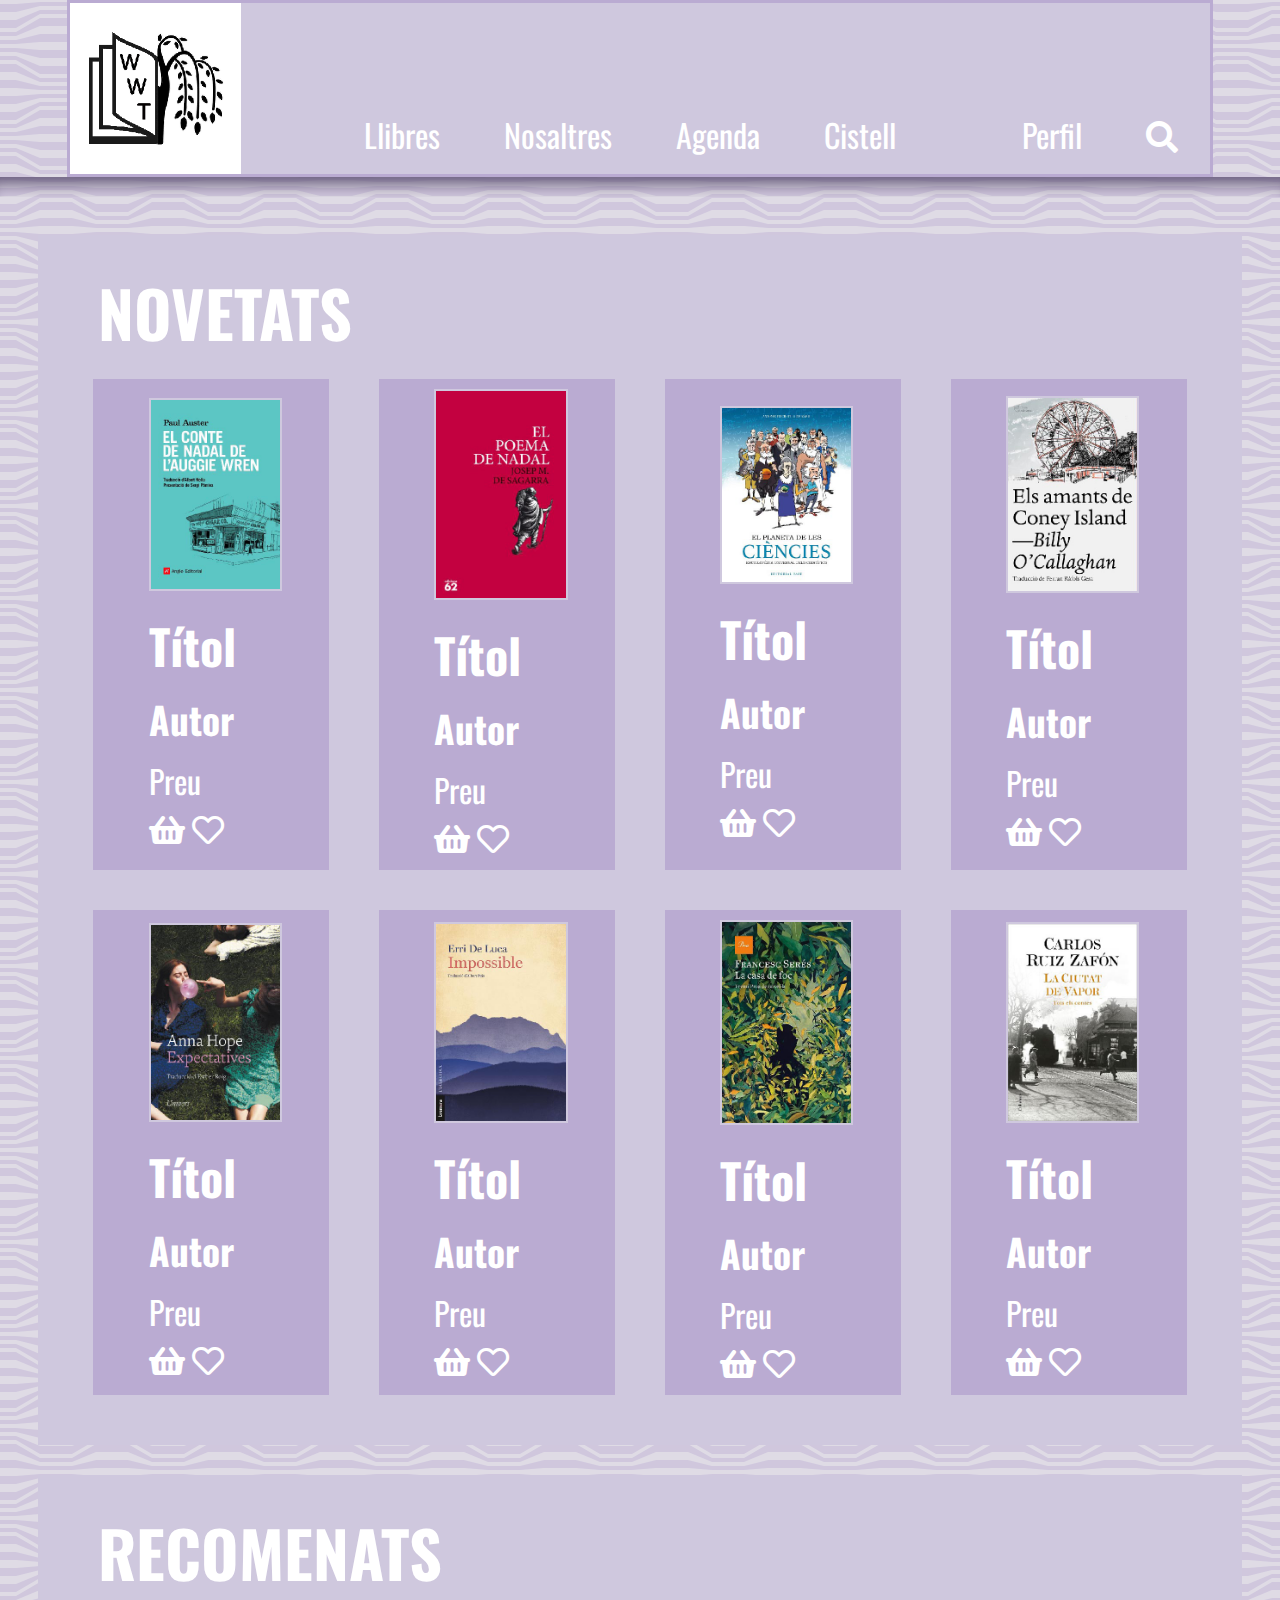
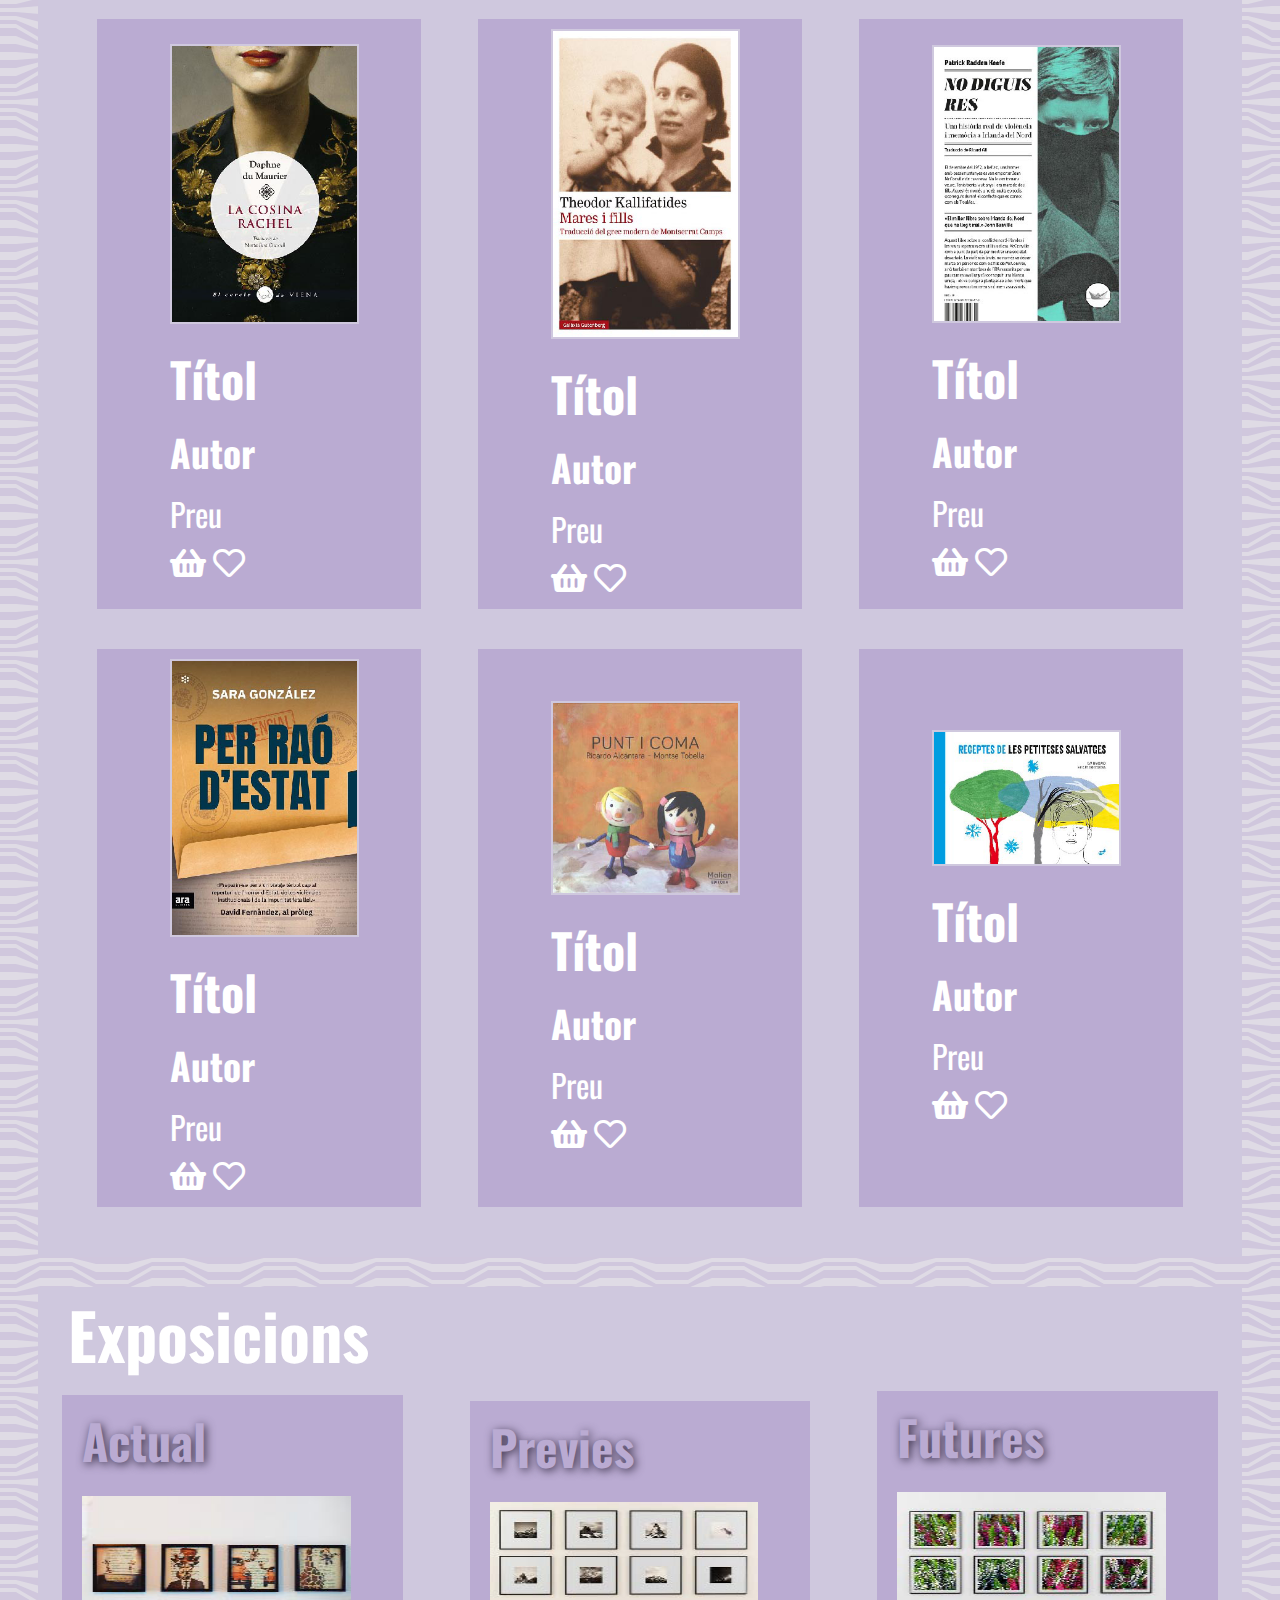
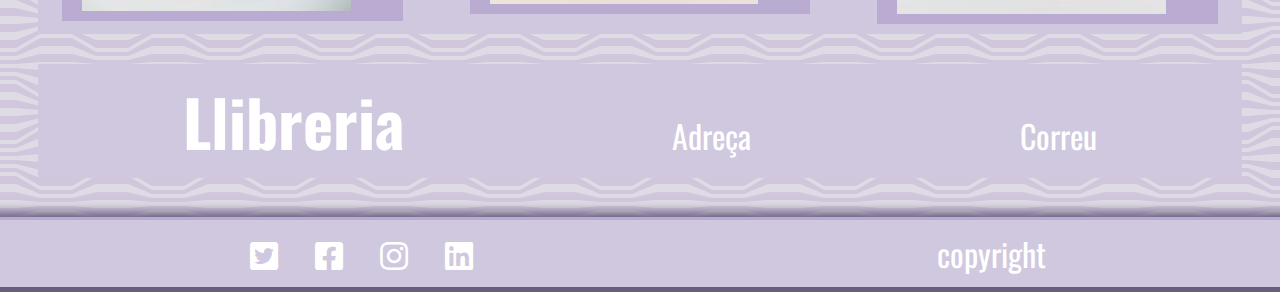
<file: Entrega3-HTML/index.html>
<!DOCTYPE html>
<html lang="en">
<head>
    <meta charset="UTF-8">
    <meta name="viewport" content="width=device-width, initial-scale=1.0">
    <title>Llibreria</title>
    <!---FONT AWESOME >(ICONOS)-->
    <link rel="stylesheet" href="https://cdnjs.cloudflare.com/ajax/libs/font-awesome/5.15.1/css/all.min.css">
    <!--GOOGLE FONTS (LETRA)-->
    <link rel="preconnect" href="https://fonts.gstatic.com">
    <link href="https://fonts.googleapis.com/css2?family=Oswald:wght@200;300;400&display=swap" rel="stylesheet"> 
    <!--CUSTOM CSS-->   
    <link rel="stylesheet" href="style.css">
</head>
<body>
        <header class="nav-main">
            <img src="img/logo.png" alt="Logo" class="nav-brand">
            <nav>
                <ul class="nav-menu">
                    <li><a href="#">Llibres</a></li>
                    <li><a href="#">Nosaltres</a></li>
                    <li><a href="#">Agenda</a></li>
                    <li><a href="#">Cistell</a></li>    
                </ul>
                <ul class="nav-menu-right"> 
                    <li><a href="#">Perfil</a></li>
                    <li><a href="#"><i class="fas fa-search"></i></a></li>
                </ul>
            </nav>
        </header>
    <hr>    
    <div class="container">
        <article id="novetats" >
            <h1>NOVETATS</h1>
            <div id="novetats-container" class=" article-container">
                <div class="index-llibre">
                    <div class="imatge-llibre">
                        <img src="img/llibres/el-conte-de-nadal-de-l-auggie-wren.png" alt="">
                    </div>
                    <div class="titol-llibre">
                        <h2>Títol</h2>
                        <a href=""></a>
                    </div>
                    <div class="autor">
                        <h3>Autor<a href=""></a></h3>
                    </div>
                    <div class="afegir-cistell">
                        <p>Preu</p>
                        <a href=""><i class="fas fa-shopping-basket"></i></a>
                        <a href=""><i class="far fa-heart"></i></a>
                    </div>
                </div>
                <div class="index-llibre">
                    <div class="imatge-llibre">
                        <img src="img/llibres/el-poema-de-nadal.png" alt="">
                    </div>
                    <div class="titol-llibre">
                        <h2>Títol</h2>
                        <a href=""></a>
                    </div>
                    <div class="autor">
                        <h3>Autor<a href=""></a></h3>
                    </div>
                    <div class="afegir-cistell">
                        <p>Preu</p>
                        <a href=""><i class="fas fa-shopping-basket"></i></a>
                        <a href=""><i class="far fa-heart"></i></a>
                    </div>
                </div>
                <div class="index-llibre">
                    <div class="imatge-llibre">
                        <img src="img/llibres/el-planeta-de-les-ciencies.png" alt="">
                    </div>
                    <div class="titol-llibre">
                        <h2>Títol</h2>
                        <a href=""></a>
                    </div>
                    <div class="autor">
                        <h3>Autor<a href=""></a></h3>
                    </div>
                    <div class="afegir-cistell">
                        <p>Preu</p>
                        <a href=""><i class="fas fa-shopping-basket"></i></a>
                        <a href=""><i class="far fa-heart"></i></a>
                    </div>
                </div>
                <div class="index-llibre">
                    <div class="imatge-llibre">
                        <img src="img/llibres/els-amants-de-coney-island.png" alt="">
                    </div>
                    <div class="titol-llibre">
                        <h2>Títol</h2>
                        <a href=""></a>
                    </div>
                    <div class="autor">
                        <h3>Autor<a href=""></a></h3>
                    </div>
                    <div class="afegir-cistell">
                        <p>Preu</p>
                        <a href=""><i class="fas fa-shopping-basket"></i></a>
                        <a href=""><i class="far fa-heart"></i></a>
                    </div>
                </div>
                <div class="index-llibre">
                    <div class="imatge-llibre">
                        <img src="img/llibres/expectatives.png" alt="">
                    </div>
                    <div class="titol-llibre">
                        <h2>Títol</h2>
                        <a href=""></a>
                    </div>
                    <div class="autor">
                        <h3>Autor<a href=""></a></h3>
                    </div>
                    <div class="afegir-cistell">
                        <p>Preu</p>
                        <a href=""><i class="fas fa-shopping-basket"></i></a>
                        <a href=""><i class="far fa-heart"></i></a>
                    </div>
                </div>
                <div class="index-llibre">
                    <div class="imatge-llibre">
                        <img src="img/llibres/impossible.png" alt="">
                    </div>
                    <div class="titol-llibre">
                        <h2>Títol</h2>
                        <a href=""></a>
                    </div>
                    <div class="autor">
                        <h3>Autor<a href=""></a></h3>
                    </div>
                    <div class="afegir-cistell">
                        <p>Preu</p>
                        <a href=""><i class="fas fa-shopping-basket"></i></a>
                        <a href=""><i class="far fa-heart"></i></a>
                    </div>
                </div>
                <div class="index-llibre">
                    <div class="imatge-llibre">
                        <img src="img/llibres/la-casa-de-foc.png" alt="">
                    </div>
                    <div class="titol-llibre">
                        <h2>Títol</h2>
                        <a href=""></a>
                    </div>
                    <div class="autor">
                        <h3>Autor<a href=""></a></h3>
                    </div>
                    <div class="afegir-cistell">
                        <p>Preu</p>
                        <a href=""><i class="fas fa-shopping-basket"></i></a>
                        <a href=""><i class="far fa-heart"></i></a>
                    </div>
                </div>
                <div class="index-llibre">
                    <div class="imatge-llibre">
                        <img src="img/llibres/la-ciutat-de-vapor.png" alt="">
                    </div>
                    <div class="titol-llibre">
                        <h2>Títol</h2>
                        <a href=""></a>
                    </div>
                    <div class="autor">
                        <h3>Autor<a href=""></a></h3>
                    </div>
                    <div class="afegir-cistell">
                        <p>Preu</p>
                        <a href=""><i class="fas fa-shopping-basket"></i></a>
                        <a href=""><i class="far fa-heart"></i></a>
                    </div>
                </div>
            </div>
        </article>
        <article id="recomenats">
            <h1>RECOMENATS</h1>
            <div id="recomenats-container" class="article-container">
                <div class="index-llibre">
                    <div class="imatge-llibre">
                        <img src="img/llibres/la-cosina-rachel.png" alt="">
                    </div>
                    <div class="titol-llibre">
                        <h2>Títol</h2>
                        <a href=""></a>
                    </div>
                    <div class="autor">
                        <h3>Autor<a href=""></a></h3>
                    </div>
                    <div class="afegir-cistell">
                        <p>Preu</p>
                        <a href=""><i class="fas fa-shopping-basket"></i></a>
                        <a href=""><i class="far fa-heart"></i></a>
                    </div>
                </div>
                <div class="index-llibre">
                    <div class="imatge-llibre">
                        <img src="img/llibres/mares-i-fills-1.png" alt="">
                    </div>
                    <div class="titol-llibre">
                        <h2>Títol</h2>
                        <a href=""></a>
                    </div>
                    <div class="autor">
                        <h3>Autor<a href=""></a></h3>
                    </div>
                    <div class="afegir-cistell">
                        <p>Preu</p>
                        <a href=""><i class="fas fa-shopping-basket"></i></a>
                        <a href=""><i class="far fa-heart"></i></a>
                    </div>
                </div>
                <div class="index-llibre">
                    <div class="imatge-llibre">
                        <img src="img/llibres/no-diguis-res-1.png" alt="">
                    </div>
                    <div class="titol-llibre">
                        <h2>Títol</h2>
                        <a href=""></a>
                    </div>
                    <div class="autor">
                        <h3>Autor<a href=""></a></h3>
                    </div>
                    <div class="afegir-cistell">
                        <p>Preu</p>
                        <a href=""><i class="fas fa-shopping-basket"></i></a>
                        <a href=""><i class="far fa-heart"></i></a>
                    </div>
                </div>
                <div class="index-llibre">
                    <div class="imatge-llibre">
                        <img src="img/llibres/per-rao-d-estat.png" alt="">
                    </div>
                    <div class="titol-llibre">
                        <h2>Títol</h2>
                        <a href=""></a>
                    </div>
                    <div class="autor">
                        <h3>Autor<a href=""></a></h3>
                    </div>
                    <div class="afegir-cistell">
                        <p>Preu</p>
                        <a href=""><i class="fas fa-shopping-basket"></i></a>
                        <a href=""><i class="far fa-heart"></i></a>
                    </div>
                </div>
                <div class="index-llibre">
                    <div class="imatge-llibre">
                        <img src="img/llibres/punt-i-coma.png" alt="">
                    </div>
                    <div class="titol-llibre">
                        <h2>Títol</h2>
                        <a href=""></a>
                    </div>
                    <div class="autor">
                        <h3>Autor<a href=""></a></h3>
                    </div>
                    <div class="afegir-cistell">
                        <p>Preu</p>
                        <a href=""><i class="fas fa-shopping-basket"></i></a>
                        <a href=""><i class="far fa-heart"></i></a>
                    </div>
                </div>
                <div class="index-llibre">
                    <div class="imatge-llibre">
                        <img src="img/llibres/receptes-de-les-petiteses-salvatges.png" alt="">
                    </div>
                    <div class="titol-llibre">
                        <h2>Títol</h2>
                        <a href=""></a>
                    </div>
                    <div class="autor">
                        <h3>Autor<a href=""></a></h3>
                    </div>
                    <div class="afegir-cistell">
                        <p>Preu</p>
                        <a href=""><i class="fas fa-shopping-basket"></i></a>
                        <a href=""><i class="far fa-heart"></i></a>
                    </div>
                </div>
            </div>
        </article>
        <article id="agenda" >
            <h1>Exposicions</h1>
            <div id="agenda-container" class="article-container">
                <div id="actual" class="marc">
                    <h2>Actual</h2>
                    <img src="img/expo/mini4.png" alt="">
                    <a href=""></a>
                </div>
                <div id="previes" class="marc">
                    <h2>Previes</h2>
                    <img src="img/expo/mini1.png" alt="">
                    <a href=""></a>
                </div>
                <div id="futures" class="marc" >
                    <h2>Futures</h2>
                    <img src="img/expo/mini3.png" alt="">
                    <a href=""></a>
                </div>
            </div>
        </article>
        <aside>
            <h1>Llibreria</h1>
            <p>Adreça</p>
            <p>Correu</p>
        </aside>
    </div>
    <footer>
        <div id="xarxes-socials">
            <a href="www.twitter.com"><i class="fab fa-twitter-square"></i>
            </a>
            <a href="www.facebook.com"><i class="fab fa-facebook-square"></i>
            </a>
            <a href="www.instagram.com"><i class="fab fa-instagram"></i>
            </a>
            <a href="www.linkedin.com"><i class="fab fa-linkedin"></i>
            </a>
        </div>
        <p>copyright</p>
    </footer>
</body>
</html>
</file>
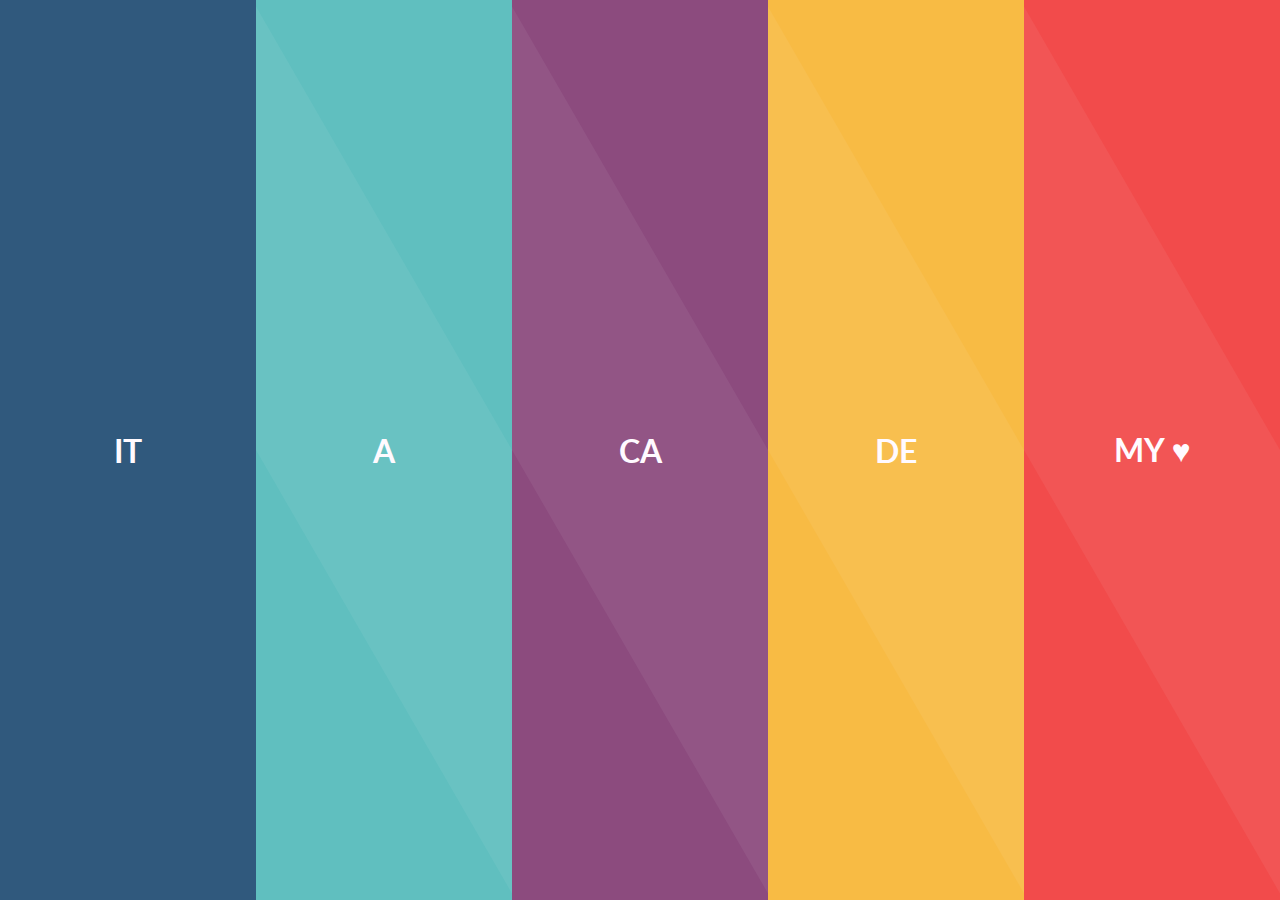
<file: Entrega4-CSS/index.html>
<!DOCTYPE html>
<html lang="en">
<head>
    <meta charset="UTF-8">
    <meta name="viewport" content="width=device-width, initial-scale=1.0">
    <link rel="stylesheet" href="style.css">
    <link rel="preconnect" href="https://fonts.gstatic.com">
    <link rel="preconnect" href="https://fonts.gstatic.com">
    <link rel="preconnect" href="https://fonts.gstatic.com">
    <link href="https://fonts.googleapis.com/css2?family=Lato:wght@100&display=swap" rel="stylesheet">
</head>
<body>
    <div class="stripes-content">
        <div class="stripes">
            <div class="diagonal-stripes"> <!--before-->
                <div class="text"><h1>IT</h1></div>
            </div>
        </div>
        <div class="stripes">
            <div class="diagonal-stripes"> 
                <div class="text"><h1>A</h1></div>
            </div>
        </div>
        <div class="stripes">
            <div class="diagonal-stripes"> 
                <div class="text"><h1>CA</h1></div>
            </div>
        </div>
        <div class="stripes">
            <div class="diagonal-stripes"> 
                <div class="text"><h1>DE</h1></div>
            </div>
        </div>
        <div class="stripes">
            <div class="diagonal-stripes"> 
                <div class="text"><h1>MY ♥</h1></div>
            </div>
        </div>
    </div>
</body>
</html>
</file>
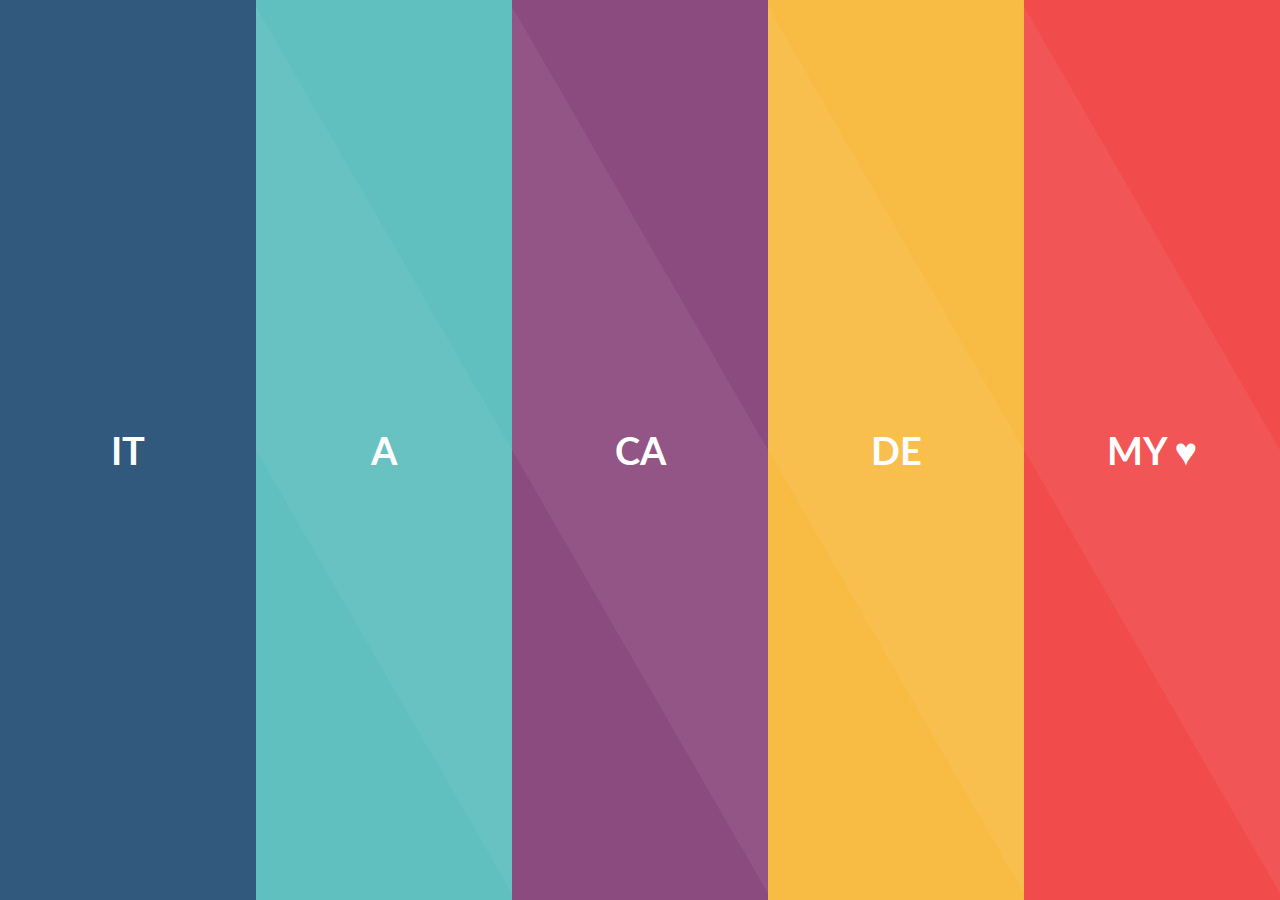
<file: Entrega5-SASS/index.html>
<!DOCTYPE html>
<html lang="en">
<head>
    <meta charset="UTF-8">
    <meta name="viewport" content="width=device-width, initial-scale=1.0">
    <link rel="stylesheet" href="css/style.css">
    <link rel="preconnect" href="https://fonts.gstatic.com">
    <link rel="preconnect" href="https://fonts.gstatic.com">
    <link rel="preconnect" href="https://fonts.gstatic.com">
    <link href="https://fonts.googleapis.com/css2?family=Lato:wght@100&display=swap" rel="stylesheet">
</head>
<body>
    <div class="stripes-content">
        <div class="stripes">
            <div class="diagonal-stripes"> <!--before-->
                <div class="text"><h1>IT</h1></div>
            </div>
        </div>
        <div class="stripes">
            <div class="diagonal-stripes"> 
                <div class="text"><h1>A</h1></div>
            </div>
        </div>
        <div class="stripes">
            <div class="diagonal-stripes"> 
                <div class="text"><h1>CA</h1></div>
            </div>
        </div>
        <div class="stripes">
            <div class="diagonal-stripes"> 
                <div class="text"><h1>DE</h1></div>
            </div>
        </div>
        <div class="stripes">
            <div class="diagonal-stripes"> 
                <div class="text"><h1>MY ♥</h1></div>
            </div>
        </div>
    </div>
</body>
</html>
</file>
<file: Entrega3-HTML/style.css>
/*General*/
*{
    box-sizing: border-box;
    margin: 0;
    padding: 0;
}
body{
    background:  #000000;
    color: #ffffff;
    background-color: #DFDBE5;
    background-image: url("data:image/svg+xml,%3Csvg xmlns='http://www.w3.org/2000/svg' width='112' height='92' viewBox='0 0 112 92'%3E%3Cg fill='%23baabd2' fill-opacity='0.4'%3E%3Cpath fill-rule='evenodd' d='M72 10H40L16 20H0v8h16l24-14h32l24 14h16v-8H96L72 10zm0-8H40L16 4H0v8h16l24-6h32l24 6h16V4H96L72 2zm0 84H40l-24-6H0v8h16l24 2h32l24-2h16v-8H96l-24 6zm0-8H40L16 64H0v8h16l24 10h32l24-10h16v-8H96L72 78zm0-12H40L16 56H0v4h16l24 14h32l24-14h16v-4H96L72 66zm0-16H40l-24-2H0v4h16l24 6h32l24-6h16v-4H96l-24 2zm0-16H40l-24 6H0v4h16l24-2h32l24 2h16v-4H96l-24-6zm0-16H40L16 32H0v4h16l24-10h32l24 10h16v-4H96L72 18z'/%3E%3C/g%3E%3C/svg%3E");
    font-size: 2.5vw;
    font-family: 'Oswald', sans-serif;
}
a{
    color: #ffffff;
    text-decoration: none;
}
ul{
    list-style: none;
}
/*Navegació*/
.nav-main{
    font-size: 1em;
    display: flex;
    align-items: flex-end;
    background-color: #cfc8de;
    justify-self: center;
    border: 3px solid #baabd2;
}
nav{
    display: flex;
    width: 85%;
}
hr{   
    height: 20px;
    border: 3px;
    box-shadow: 0px 18px 15px -10px #695d7e inset;
}
.nav-brand{
    width: 15%;
}
ul.nav-menu{
    display: inline-flex;
    justify-content: center;
    align-items: flex-end;
}
ul.nav-menu-right{
    display: inline-flex;
    justify-content: center;
    align-items: flex-end;
}
.nav-main ul li{
    padding:  0.5em;
}
.nav-main ul li a:hover{
    border-bottom: 2px solid #ffffff;
}
.nav-main ul li a{
    padding: 0.5em;
}
.nav-main ul.nav-menu{
    flex: 1;
    margin-left: 0.9em;
}
/*Contingut*/
.container{
    margin: 3%;
}
article{
    background-color: #cfc8de;
    padding: 30px;
    margin:  30px 0;
}
article h1{
    padding-left: 30px;
}
.article-container{
    display: grid;
    justify-content: space-around;
    background-color: #cfc8de;
    padding: 10px;
    gap: 20px;
    align-content: center;
}
#novetats-container{
    grid-template-columns: auto auto auto auto;
}
.index-llibre{
    padding: 5px;
    margin: 10px 15px;
    background-color: #baabd2;
    display: flex;
    flex-direction: column;
    justify-content: center;
    align-items: baseline;
}
.imatge-llibre, .titol-llibre, .autor, .afegir-cistell{
    margin-left: 20%;
    margin-right: 10%;
    padding: 5px;
}
.imatge-llibre img{
    border: 2px solid #cfc8de;
    margin-left: auto;
    margin-right: auto;
    max-width: 90%;
}
#recomenats-container{
    grid-template-columns: auto auto auto;
}
#agenda{
    padding: 0;
    margin: 0;
    background-color: #cfc8de;
}
#agenda-container{
    grid-template-columns: 30% 30% 30%;
    padding: 0;
}
#agenda h2{
    color:#baabd2;
    text-shadow: 2px 2px 10px #3d344d;
    padding: 10px;
}
.marc{
    margin: 10px;
    padding: 0px 10px;
    background-color: #baabd2;
    align-self: center;
    display: flex;
    flex-wrap: wrap;
    flex-direction: column;
}
.marc img{
    margin: 0;
    padding: 10px;
    max-width: 90%;
}
aside{
    display: flex;
    flex-direction: row;
    justify-content: space-around;
    align-items: baseline;
    background-color: #cfc8de;
    margin:30px 0;
    padding: 10px;
}
footer{
    display: flex;
    flex-direction: row;
    justify-content: space-around;
    background-color: #cfc8de;
    border-top: 3px solid #baabd2;
    padding: 10px;
    box-shadow: 0px 5px 10px 10px #695d7e;
}
#xarxes-socials{
    padding: 0;
}
#xarxes-socials a{
    justify-content: space-around;
    padding: 15px;
}
/*Format del menu per a pantalles de 600px o menys*/
@media screen and (max-width: 600px) {
    ul.nav-menu{
        display: flex;
        flex-direction: column;
        align-items: flex-end;
    }
    ul.nav-menu-right{
        display: flex;
        flex-direction: column;
        align-items: flex-end;
    }
  }
</file>
<file: Entrega4-CSS/style.css>
/*General*/
*{
    margin: 0;
    padding: 0;
    width: 100%;
    height: 100%;
}
body{
    font-family: 'Lato', sans-serif;
    font-size: 1em; 
    font-weight: lighter;
}
/*ORDRE I APARENÇA*/
.stripes-content{
    display: flex;
    flex-direction: row;
}
.stripes{
    display: flex;
    flex-direction: column;
    justify-content: space-between;
    width: 20%;
    overflow: hidden;
}
.stripes:first-child{
    background-color: #244F75;;
}
.stripes:nth-child(2){
    background-color: #60BFBF;
}
.stripes:nth-child(3){
    background-color: #8C4B7E;;
}
.stripes:nth-child(4){
    background-color: #F8BB44;
}
.stripes:nth-child(5){
    background-color: #F24B4B;
}
.diagonal-stripes{
    display: flex;
    flex-direction: row;
    justify-content: space-around; 
    width: 100%;
}
.text{
    height: auto;
    text-align: center;
    color: #fffaff;
    align-self: center;
    position: absolute;
    z-index: 0;
    width: auto;
}
/*BEFORE DE LES DIAGONALS*/
.stripes-content .diagonal-stripes::before {
    content: "";
    position: relative;
    z-index: 1;
    top: 0;
    left: 0;
    width: 100%;
    height: 100%;
    background: white;
    opacity: 0.06;            
    transform-origin: center center;
    -webkit-transform-origin: center center;    
    -webkit-transform: skew(30deg) scaleY(1);    /*INCLINACIÓ*/
    transform: skew(30deg) scaleY(1),translate(0,0);        
    transition: all 0.6s cubic-bezier(0.23, 1, 0.32, 1);   /*TORNAR A LA POSICIÓ INICIAL*/
}
/*HOVER SOBRE EL BEFORE DE LES DIAGONALS*/
.diagonal-stripes:hover:before{    
    -webkit-transform: skewX(0deg) scaleY(0);   /*POSICIÓ*/
    transform: skew(15deg) scaleY(1.5) scaleX(2) translate(0, 0);
    transition: all 0.2s cubic-bezier(0.23, 1, 0.32, 1); /*MOVIMENT*/
}
/*KEYFRAMES ANIMACIÓ INICI*/
@keyframes stripe1{
    0%{
        -webkit-transform: translate3d(-100%, 0, 0);
        transform: translate3d(-100%, 0, 0);
    }
    100%{
        -webkit-transform: translate3d(0, 0, 0);
        transform: translate3d(0, 0, 0);
    }
}
@keyframes stripe2{
    0%{
        -webkit-transform: translate3d(0, 100%, 0);
        transform: translate3d(0, 100%, 0);
    }
    100%{
        -webkit-transform: translate3d(0, 0, 0);
        transform: translate3d(0, 0, 0);
    }
}
@keyframes stripe3{
    0%{
        -webkit-transform: translate3d(0, -150%, 0);
        transform: translate3d(0, -150%, 0);
    }
    100%{
        -webkit-transform: translate3d(0, 0, 0);
        transform: translate3d(0, 0, 0);
    }
}
@keyframes stripe4{
    0%{
        -webkit-transform: translate3d(0, 200%, 0);
        transform: translate3d(0, 200%, 0);
    }
    100%{
        -webkit-transform: translate3d(0, 0, 0);
        transform: translate3d(0, 0, 0);
    }
}
@keyframes stripe5{
    0%{
        -webkit-transform: translate3d(150%, 0, 0);
        transform: translate3d(150%, 0, 0);
    }
    100%{
        -webkit-transform: translate3d(0, 0, 0);
        transform: translate3d(0, 0, 0);
    }
}
/*ANIMACIÓ BARRES*/
.stripes:first-child{
    animation: stripe1 1s ease-out;
}
.stripes:nth-child(2){
    animation: stripe2 1s ease;
}
.stripes:nth-child(3){
    animation: stripe3 1s ease-out;
}
.stripes:nth-child(4){
    animation: stripe4 1s ease-out;
}
.stripes:nth-child(5){
    animation: stripe5 1s ease-in;
}
</file>
<file: Entrega5-SASS/css/style.css>
@charset "UTF-8";
.stripes:nth-child(1) {
  background-color: #244F75;
  -webkit-animation-delay: 0.1s;
  -webkit-animation-name: stripe1;
  -webkit-animation-timing-function: ease;
  -webkit-animation-duration: 0.7s;
  -webkit-animation-fill-mode: both;
  animation-delay: 0.1s;
  animation-name: stripe1;
  animation-timing-function: ease;
  animation-duration: 0.7s;
  animation-fill-mode: both; }

.stripes:nth-child(2) {
  background-color: #60BFBF;
  -webkit-animation-delay: 0.2s;
  -webkit-animation-name: stripe2;
  -webkit-animation-timing-function: ease;
  -webkit-animation-duration: 0.7s;
  -webkit-animation-fill-mode: both;
  animation-delay: 0.2s;
  animation-name: stripe2;
  animation-timing-function: ease;
  animation-duration: 0.7s;
  animation-fill-mode: both; }

.stripes:nth-child(3) {
  background-color: #8C4B7E;
  -webkit-animation-delay: 0.3s;
  -webkit-animation-name: stripe3;
  -webkit-animation-timing-function: ease;
  -webkit-animation-duration: 0.7s;
  -webkit-animation-fill-mode: both;
  animation-delay: 0.3s;
  animation-name: stripe3;
  animation-timing-function: ease;
  animation-duration: 0.7s;
  animation-fill-mode: both; }

.stripes:nth-child(4) {
  background-color: #F8BB44;
  -webkit-animation-delay: 0.4s;
  -webkit-animation-name: stripe4;
  -webkit-animation-timing-function: ease;
  -webkit-animation-duration: 0.7s;
  -webkit-animation-fill-mode: both;
  animation-delay: 0.4s;
  animation-name: stripe4;
  animation-timing-function: ease;
  animation-duration: 0.7s;
  animation-fill-mode: both; }

.stripes:nth-child(5) {
  background-color: #F24B4B;
  -webkit-animation-delay: 0.5s;
  -webkit-animation-name: stripe5;
  -webkit-animation-timing-function: ease;
  -webkit-animation-duration: 0.7s;
  -webkit-animation-fill-mode: both;
  animation-delay: 0.5s;
  animation-name: stripe5;
  animation-timing-function: ease;
  animation-duration: 0.7s;
  animation-fill-mode: both; }

/*General*/
* {
  margin: 0;
  padding: 0;
  width: 100%;
  height: 100%; }

body {
  font-family: "Lato", sans-serif;
  font-size: 1.2em;
  font-weight: lighter; }

/*ORDRE I APARENÇA*/
.stripes-content {
  display: flex;
  flex-direction: row; }
  .stripes-content .stripes {
    display: flex;
    flex-direction: column;
    justify-content: space-between;
    width: 20%;
    overflow: hidden; }
    .stripes-content .stripes .diagonal-stripes {
      display: flex;
      flex-direction: row;
      justify-content: space-around;
      width: 100%; }
      .stripes-content .stripes .diagonal-stripes:before {
        content: "";
        position: relative;
        z-index: 1;
        top: 0;
        left: 0;
        width: 100%;
        height: 100%;
        background: white;
        opacity: 0.06;
        transform-origin: center center;
        -webkit-transform-origin: center center;
        -webkit-transform: skew(30deg) scaleY(1) translate(0, 0);
        transform: skew(30deg) scaleY(1) translate(0, 0);
        transition: all 0.6s cubic-bezier(0.23, 1, 0.32, 1); }
      .stripes-content .stripes .diagonal-stripes:hover:before {
        -webkit-transform: skew(15deg) scaleY(1.5) scaleX(2) translate(0, 0);
        transform: skew(15deg) scaleY(1.5) scaleX(2) translate(0, 0);
        transition: all 0.2s cubic-bezier(0.23, 1, 0.32, 1); }
      .stripes-content .stripes .diagonal-stripes .text {
        height: auto;
        width: auto;
        text-align: center;
        color: white;
        align-self: center;
        position: absolute;
        z-index: 0; }

@keyframes stripe1 {
  0% {
    -webkit-transform: translate3d(-100%, 0, 0);
    transform: translate3d(-100%, 0, 0); }
  100% {
    -webkit-transform: translate3d(0, 0, 0);
    transform: translate3d(0, 0, 0); } }
@keyframes stripe2 {
  0% {
    -webkit-transform: translate3d(0, 100%, 0);
    transform: translate3d(0, 100%, 0); }
  100% {
    -webkit-transform: translate3d(0, 0, 0);
    transform: translate3d(0, 0, 0); } }
@keyframes stripe3 {
  0% {
    -webkit-transform: translate3d(0, -150%, 0);
    transform: translate3d(0, -150%, 0); }
  100% {
    -webkit-transform: translate3d(0, 0, 0);
    transform: translate3d(0, 0, 0); } }
@keyframes stripe4 {
  0% {
    -webkit-transform: translate3d(0, 250%, 0);
    transform: translate3d(0, 250%, 0); }
  100% {
    -webkit-transform: translate3d(0, 0, 0);
    transform: translate3d(0, 0, 0); } }
@keyframes stripe5 {
  0% {
    -webkit-transform: translate3d(350%, 0, 0);
    transform: translate3d(350%, 0, 0); }
  100% {
    -webkit-transform: translate3d(0, 0, 0);
    transform: translate3d(0, 0, 0); } }

/*# sourceMappingURL=style.css.map */
</file>
